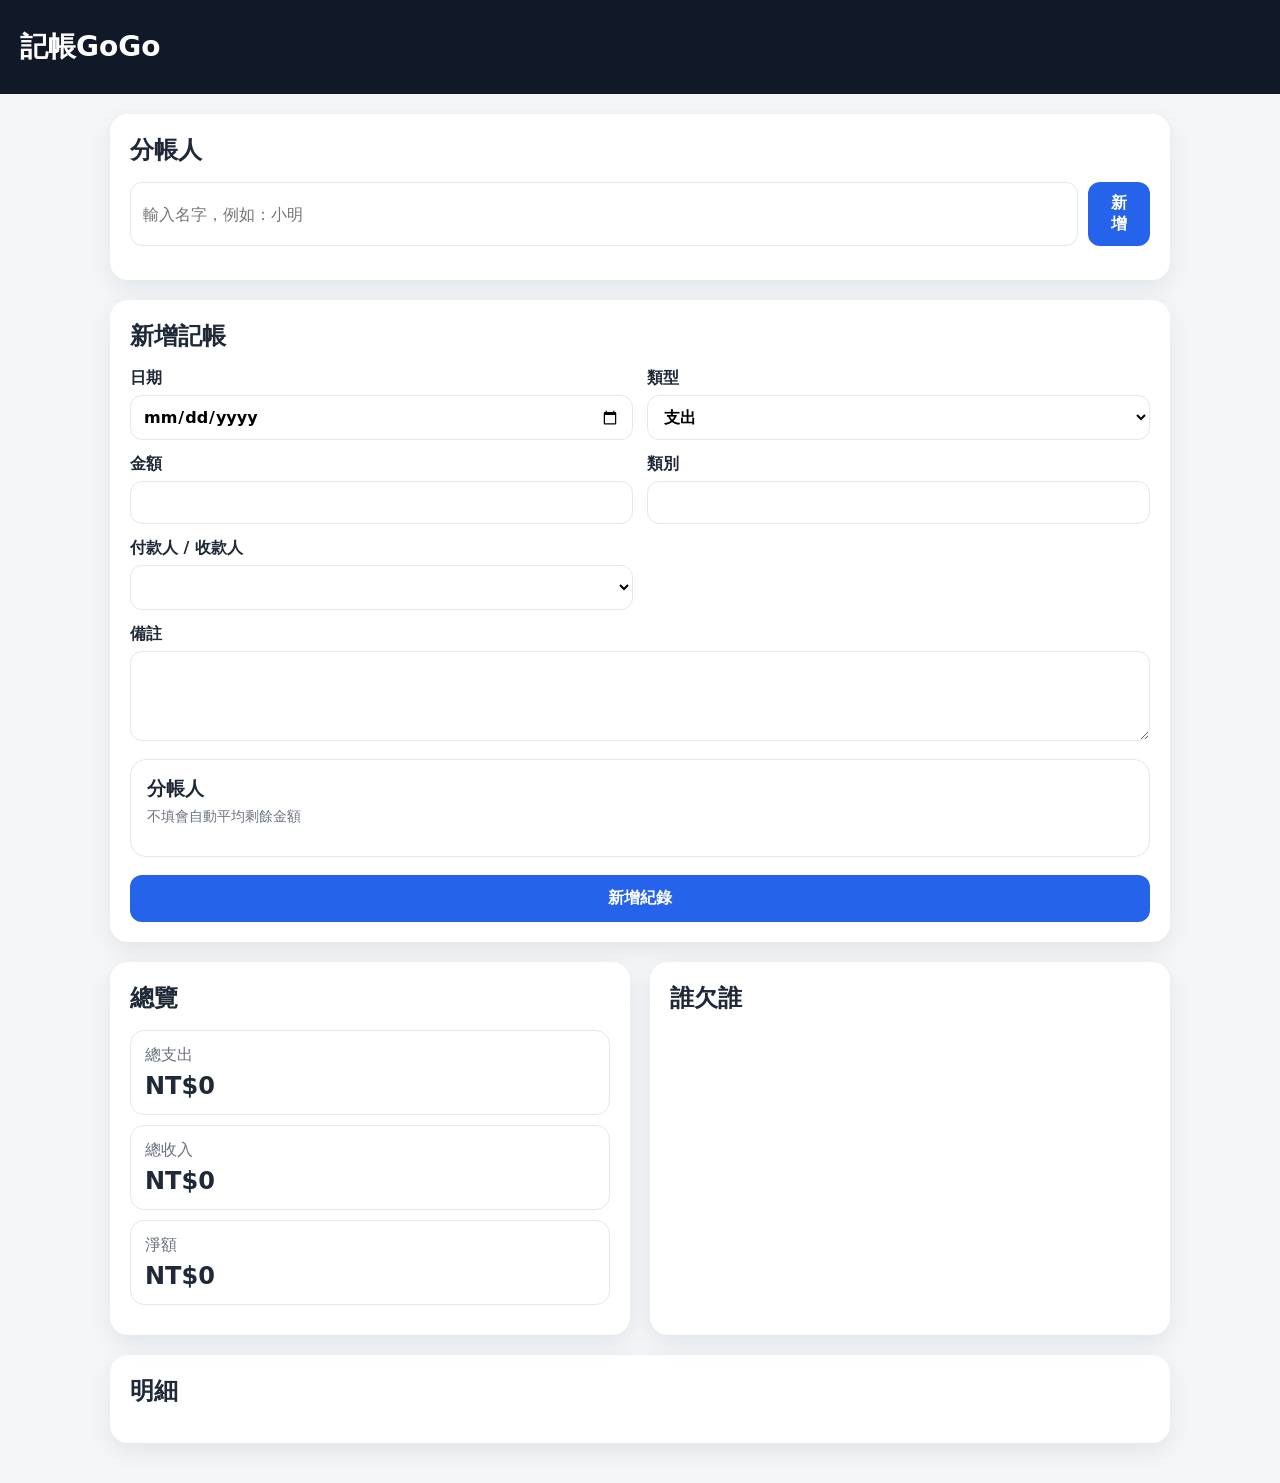
<file: index.html>
<!DOCTYPE html>
<html lang="zh-Hant">
<head>
  <meta charset="UTF-8" />
  <meta name="viewport" content="width=device-width, initial-scale=1.0" />
  <title>記帳！！！</title>
  <link rel="stylesheet" href="style.css" />
  <script src="script.js" defer></script>
</head>
<body>
  <header class="topbar">
    <h1>記帳GoGo</h1>
  </header>

  <main class="container">
    <section class="card">
      <h2>分帳人</h2>

      <div class="row">
        <input id="personNameInput" type="text" placeholder="輸入名字，例如：小明" />
        <button id="addPersonBtn" type="button">新增</button>
      </div>

      <div class="people-list" id="peopleList"></div>
    </section>

    <section class="card">
      <h2>新增記帳</h2>

      <form id="recordForm">
        <div class="grid">
          <label>
            日期
            <input id="dateInput" type="date" required />
          </label>

          <label>
            類型
            <select id="typeInput" required>
              <option value="expense">支出</option>
              <option value="income">收入</option>
              <option value="repayment">還款</option>
            </select>
          </label>

          <label>
            金額
            <input id="amountInput" type="number" min="1" step="1" required />
          </label>

          <label>
            類別
            <input id="categoryInput" type="text" required />
          </label>

          <label>
            付款人 / 收款人
            <select id="payerInput" required></select>
          </label>
        </div>

        <label class="full">
          備註
          <textarea id="noteInput"></textarea>
        </label>

        <div class="split-area">
          <div class="split-title">
            <h3>分帳人</h3>
            <p>不填會自動平均剩餘金額</p>
          </div>

          <div id="splitPeopleList" class="split-list"></div>
        </div>

        <button class="submit-btn" type="submit">新增紀錄</button>
      </form>
    </section>

    <section class="summary-grid">
      <div class="card">
        <h2>總覽</h2>

        <div class="summary-box">
          <p>總支出</p>
          <strong id="totalExpense">NT$0</strong>
        </div>

        <div class="summary-box">
          <p>總收入</p>
          <strong id="totalIncome">NT$0</strong>
        </div>

        <div class="summary-box">
          <p>淨額</p>
          <strong id="netTotal">NT$0</strong>
        </div>
      </div>

      <div class="card">
        <h2>誰欠誰</h2>
        <div id="debtList" class="debt-list"></div>
      </div>
    </section>

    <section class="card">
      <h2>明細</h2>
      <div id="recordList" class="record-list"></div>
    </section>
  </main>
</body>
</html>
</file>
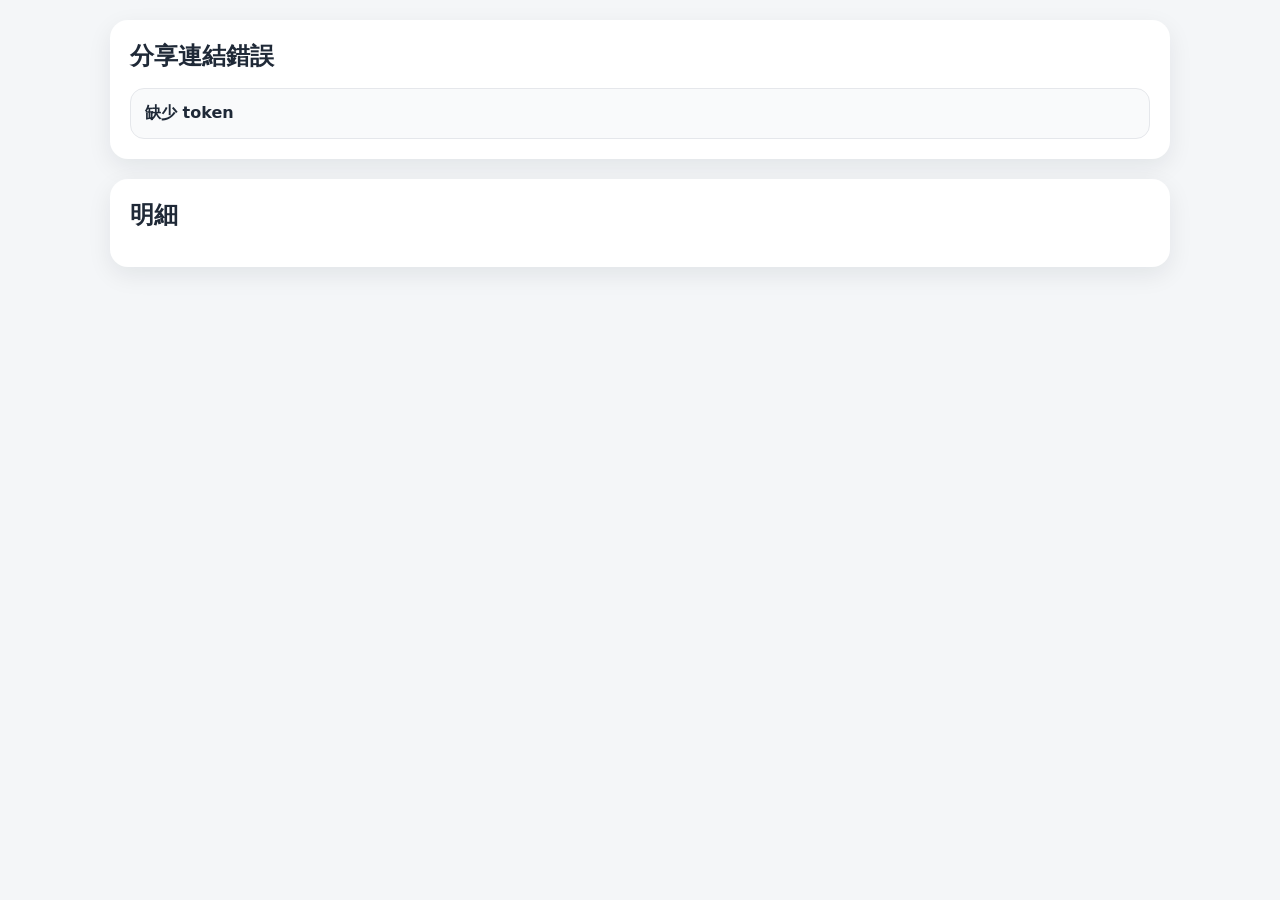
<file: share.html>
<!DOCTYPE html>
<html lang="zh-Hant">
<head>
  <meta charset="UTF-8" />
  <meta name="viewport" content="width=device-width, initial-scale=1.0" />
  <title>分帳明細</title>
  <link rel="stylesheet" href="style.css" />
  <script src="share.js" defer></script>
</head>
  
<body>
  <main class="container">
    <section class="card">
      <h2 id="pairTitle">載入中...</h2>
      <div id="pairDebtResult" class="pair-debt-result"></div>
    </section>

    <section class="card">
      <h2>明細</h2>
      <div id="pairRecordList" class="pair-record-list"></div>
    </section>
  </main>
</body>
</html>
</file>
<file: style.css>
:root {
  --bg: #f4f6f8;
  --card: #ffffff;
  --text: #1f2937;
  --muted: #6b7280;
  --line: #e5e7eb;
  --main: #2563eb;
  --danger: #dc2626;
  --green: #16a34a;
  --orange: #ea580c;
  --radius: 18px;
}

* {
  box-sizing: border-box;
}

body {
  margin: 0;
  font-family: system-ui, -apple-system, BlinkMacSystemFont, "Noto Sans TC", sans-serif;
  background: var(--bg);
  color: var(--text);
}

.topbar {
  padding: 28px 20px;
  background: #111827;
  color: white;
}

.topbar h1 {
  margin: 0;
  font-size: 28px;
}

.topbar p {
  margin: 8px 0 0;
  color: #d1d5db;
}

.container {
  width: min(1100px, 100%);
  margin: 0 auto;
  padding: 20px;
}

.card {
  background: var(--card);
  border-radius: var(--radius);
  padding: 20px;
  margin-bottom: 20px;
  box-shadow: 0 8px 24px rgba(15, 23, 42, 0.08);
}

.card h2 {
  margin: 0 0 16px;
}

.row {
  display: flex;
  gap: 10px;
}

.grid {
  display: grid;
  grid-template-columns: repeat(2, 1fr);
  gap: 14px;
}

label {
  display: flex;
  flex-direction: column;
  gap: 6px;
  font-weight: 700;
}

input,
select,
textarea,
button {
  font: inherit;
}

input,
select,
textarea {
  width: 100%;
  padding: 11px 12px;
  border: 1px solid var(--line);
  border-radius: 12px;
  background: white;
}

textarea {
  min-height: 90px;
  resize: vertical;
}

button {
  border: none;
  border-radius: 12px;
  padding: 11px 16px;
  background: var(--main);
  color: white;
  cursor: pointer;
  font-weight: 700;
}

button:hover {
  filter: brightness(0.95);
}

.full {
  margin-top: 14px;
}

.people-list {
  display: flex;
  flex-wrap: wrap;
  gap: 8px;
  margin-top: 14px;
}

.person-tag {
  background: #eef2ff;
  color: #3730a3;
  border-radius: 999px;
  padding: 7px 12px;
  font-size: 14px;
  font-weight: 700;
}

.split-area {
  margin-top: 18px;
  border: 1px solid var(--line);
  border-radius: 16px;
  padding: 16px;
}

.split-title h3 {
  margin: 0;
}

.split-title p {
  margin: 6px 0 14px;
  color: var(--muted);
  font-size: 14px;
}

.split-list {
  display: grid;
  gap: 10px;
}

.split-row {
  display: grid;
  grid-template-columns: 24px 1fr 160px;
  gap: 10px;
  align-items: center;
  padding: 10px;
  border: 1px solid var(--line);
  border-radius: 14px;
}

.split-row input[type="checkbox"] {
  width: 18px;
  height: 18px;
}

.split-row input[type="number"] {
  padding: 9px 10px;
}

.submit-btn {
  width: 100%;
  margin-top: 18px;
  padding: 13px;
}

.summary-grid {
  display: grid;
  grid-template-columns: 1fr 1fr;
  gap: 20px;
}

.summary-box {
  border: 1px solid var(--line);
  border-radius: 14px;
  padding: 14px;
  margin-bottom: 10px;
}

.summary-box p {
  margin: 0 0 6px;
  color: var(--muted);
}

.summary-box strong {
  font-size: 24px;
}

.debt-list,
.record-list {
  display: grid;
  gap: 10px;
}

.empty {
  color: var(--muted);
  padding: 12px;
  background: #f9fafb;
  border-radius: 12px;
}

.debt-item {
  padding: 12px;
  border-radius: 14px;
  border: 1px solid var(--line);
  background: #f9fafb;
  font-weight: 800;
}

.record-item {
  border: 1px solid var(--line);
  border-radius: 16px;
  padding: 14px;
  background: #ffffff;
}

.record-head {
  display: flex;
  justify-content: space-between;
  gap: 12px;
}

.record-title {
  font-weight: 900;
}

.record-meta {
  color: var(--muted);
  font-size: 14px;
  margin-top: 4px;
}

.record-note {
  margin-top: 10px;
  padding: 10px;
  background: #f9fafb;
  border-radius: 12px;
  color: #374151;
}

.split-detail {
  margin-top: 10px;
  display: grid;
  gap: 6px;
  color: #374151;
}

.type-expense {
  color: var(--orange);
  font-weight: 900;
}

.type-income {
  color: var(--green);
  font-weight: 900;
}

.delete-btn {
  background: var(--danger);
  padding: 8px 12px;
  font-size: 14px;
}

@media (max-width: 720px) {
  .grid,
  .summary-grid {
    grid-template-columns: 1fr;
  }

  .row {
    flex-direction: column;
  }

  .split-row {
    grid-template-columns: 24px 1fr;
  }

  .split-row input[type="number"] {
    grid-column: 2 / 3;
  }

  .record-head {
    flex-direction: column;
  }
}

.pair-record-list {
  display: grid;
  gap: 12px;
}

.pair-record-item {
  border: 1px solid var(--line);
  border-radius: 16px;
  padding: 14px;
  background: #ffffff;
}

.pair-record-title {
  font-weight: 900;
  margin-bottom: 6px;
}

.pair-record-meta {
  color: var(--muted);
  font-size: 14px;
  margin-top: 4px;
}

.pair-record-note {
  margin-top: 8px;
  padding: 8px 10px;
  background: #f9fafb;
  border-radius: 10px;
  color: #374151;
}

.pair-record-debt {
  margin-top: 10px;
  padding: 10px;
  background: #f9fafb;
  border-radius: 12px;
  font-weight: 800;
}

.pair-debt-result {
  padding: 14px;
  border: 1px solid var(--line);
  border-radius: 14px;
  background: #f9fafb;
  font-weight: 900;
}

.pair-debt-result.receive {
  color: var(--green);
}

.pair-debt-result.pay {
  color: var(--orange);
}

.pair-debt-result.clear {
  color: var(--muted);
}
</file>
